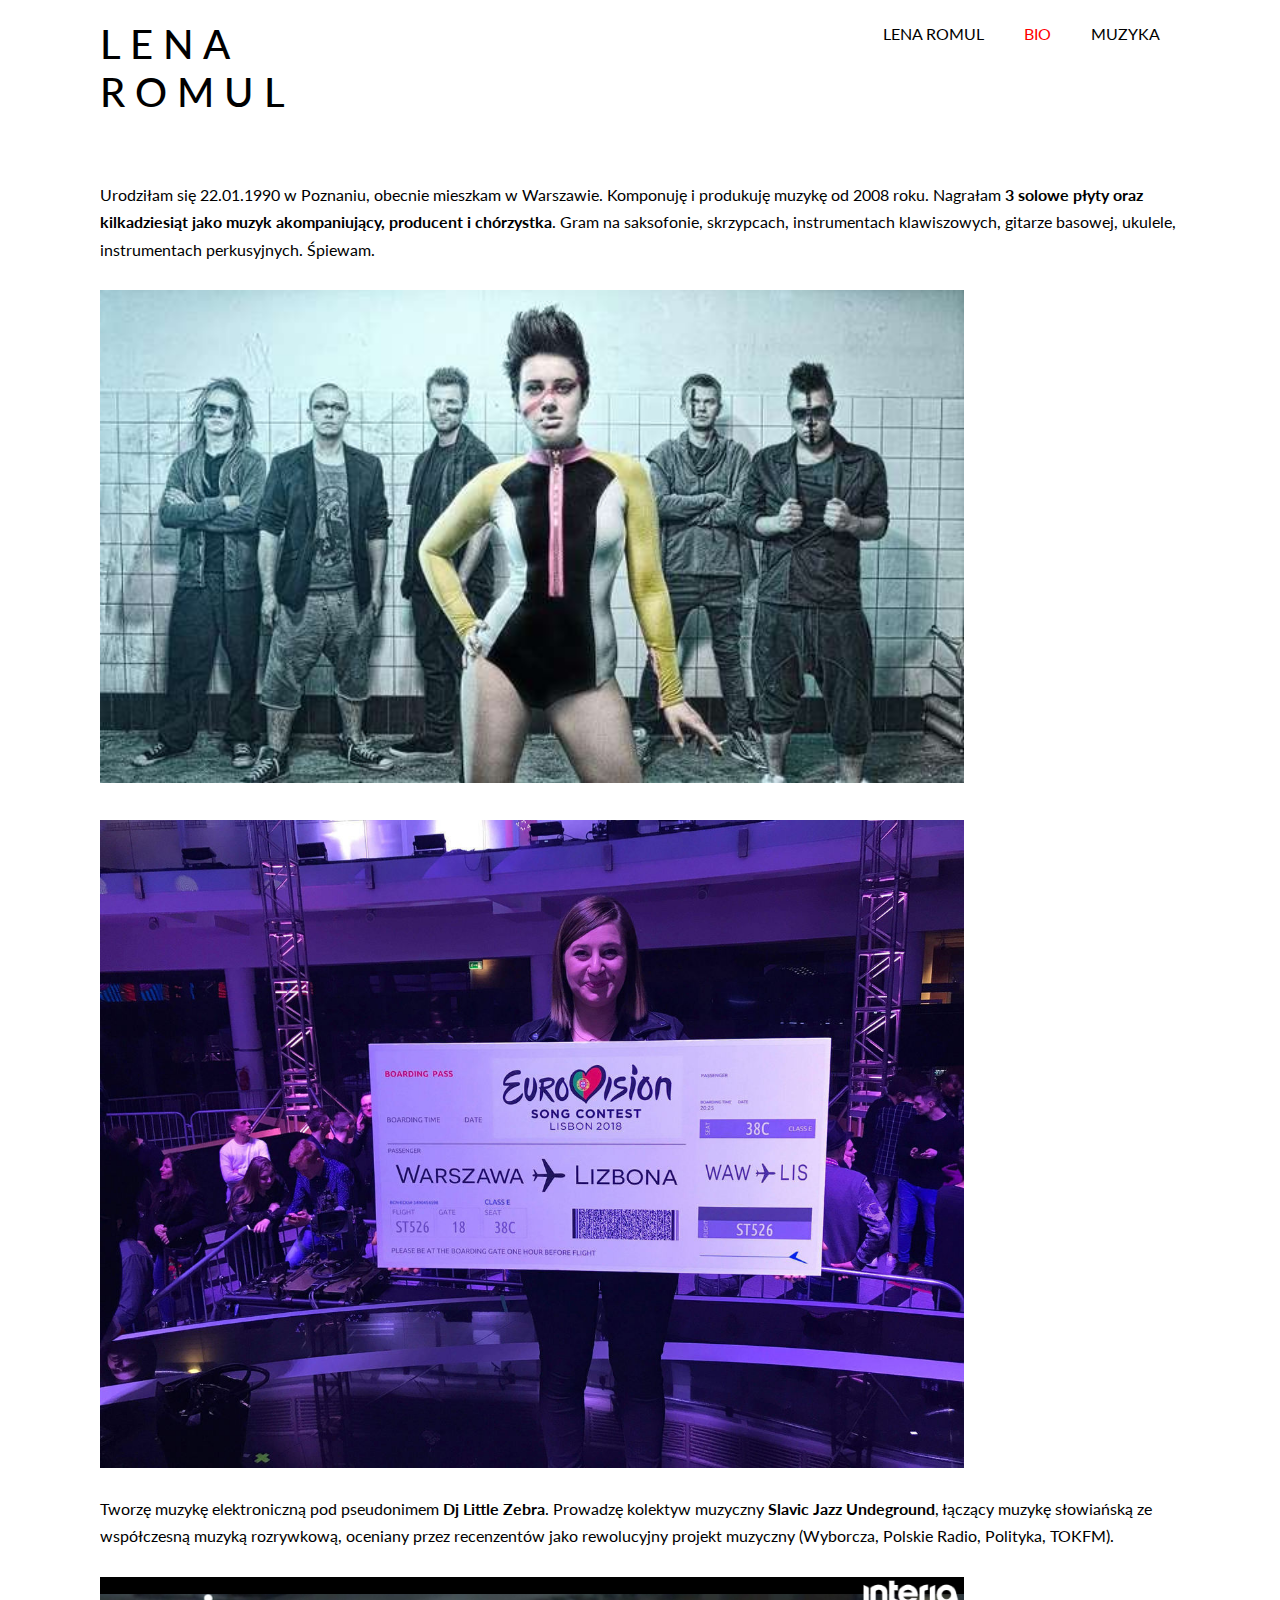
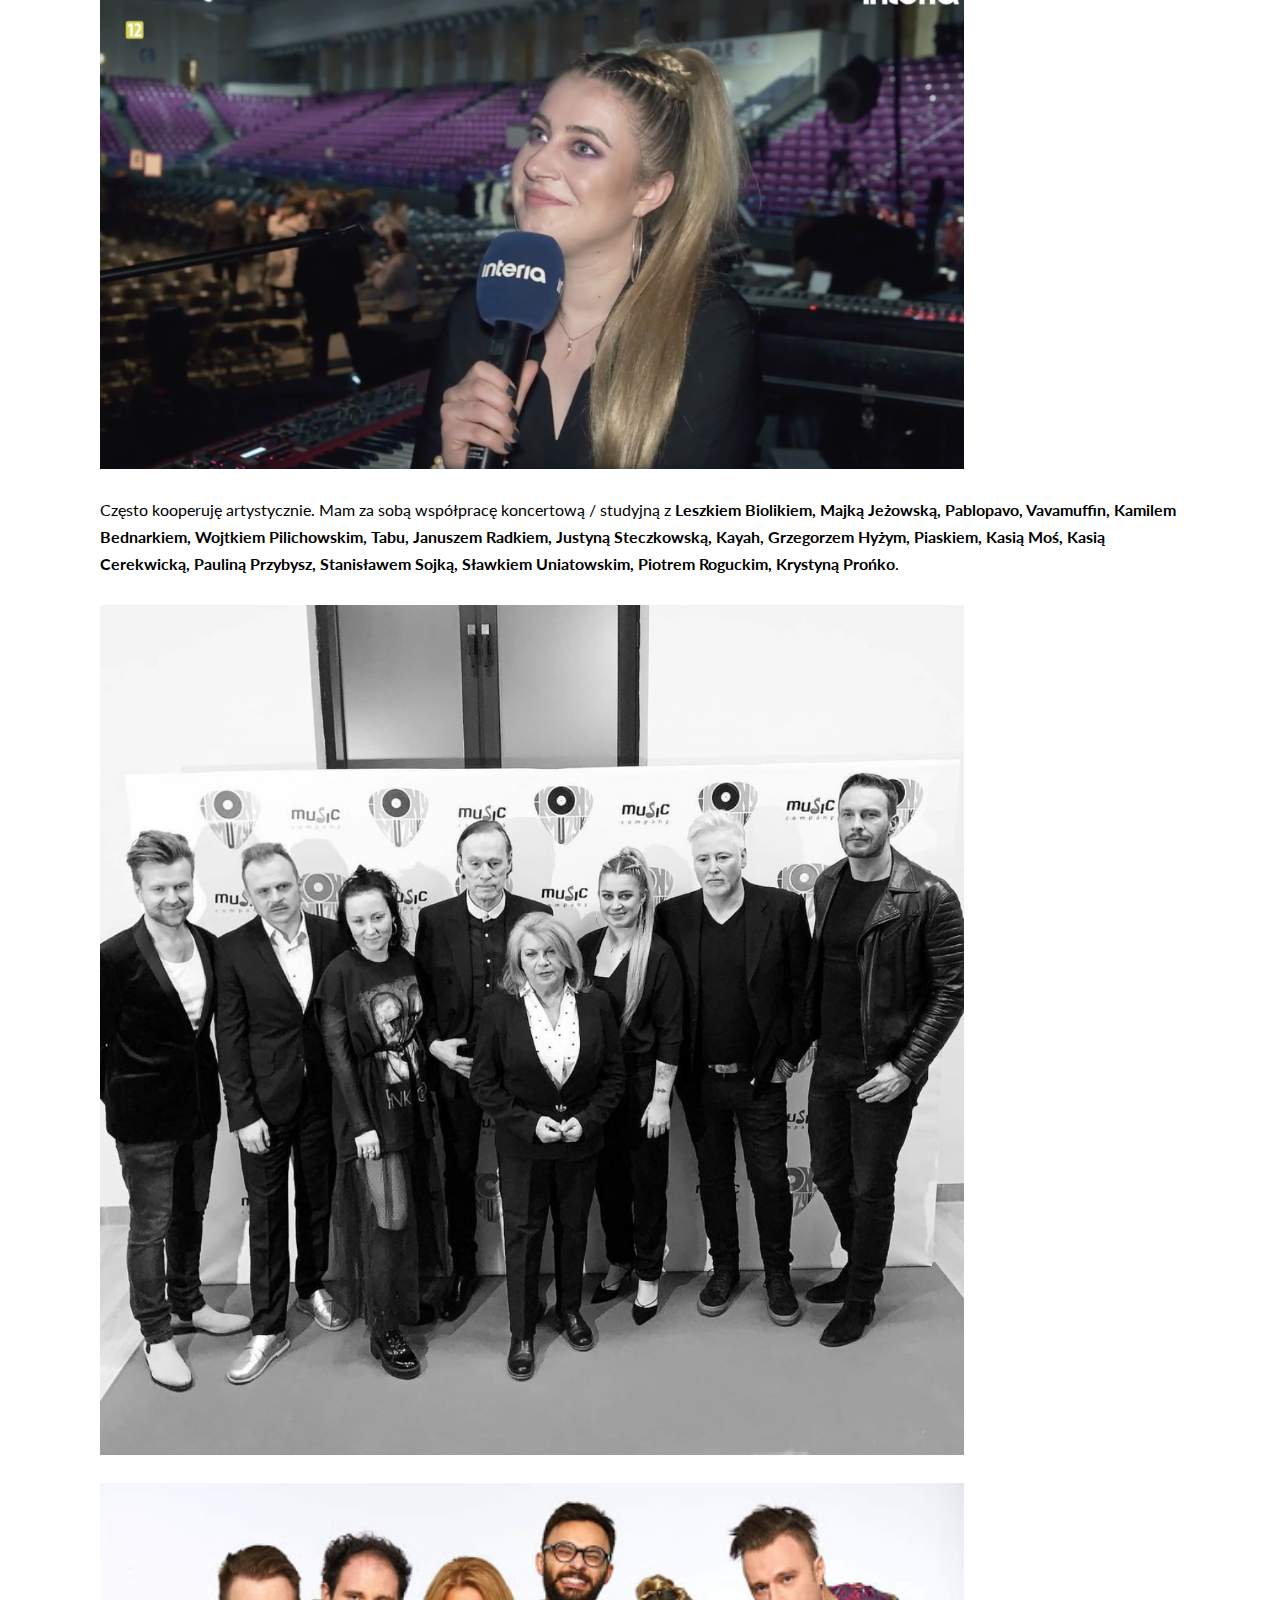
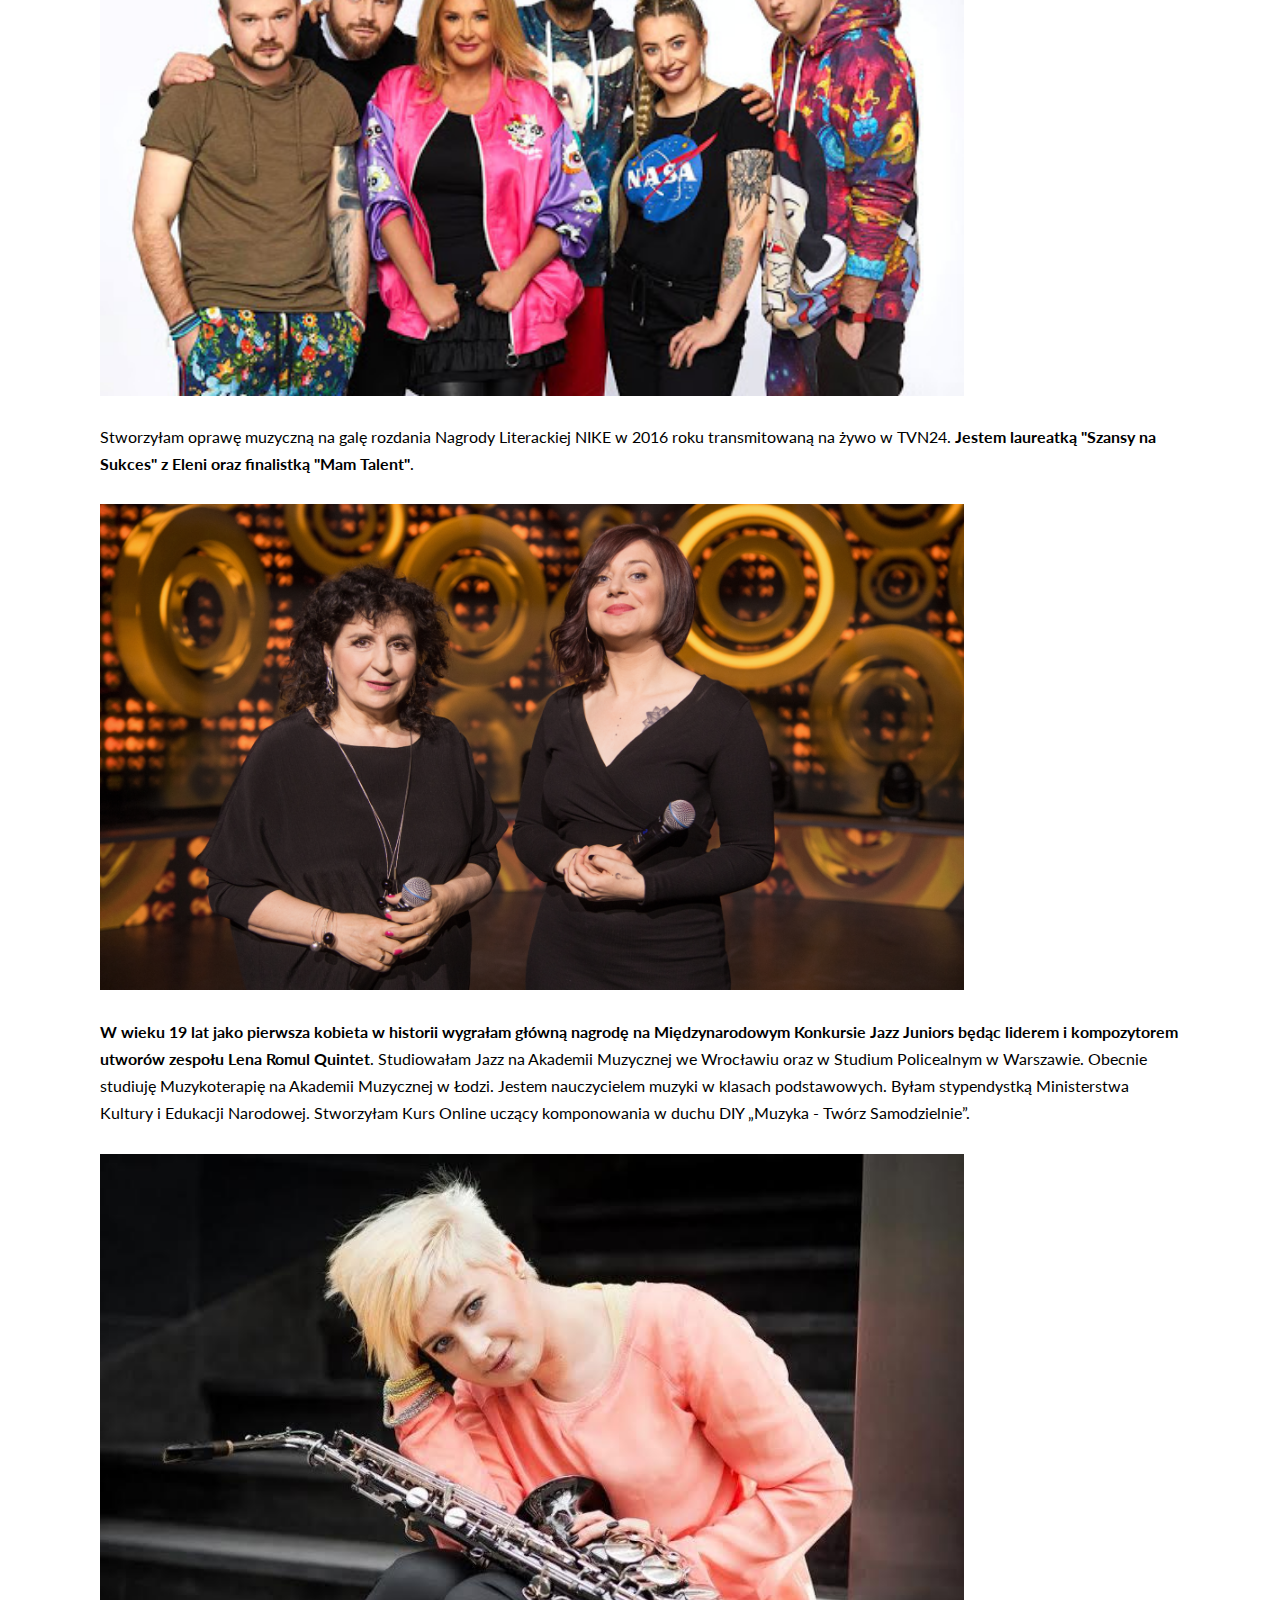
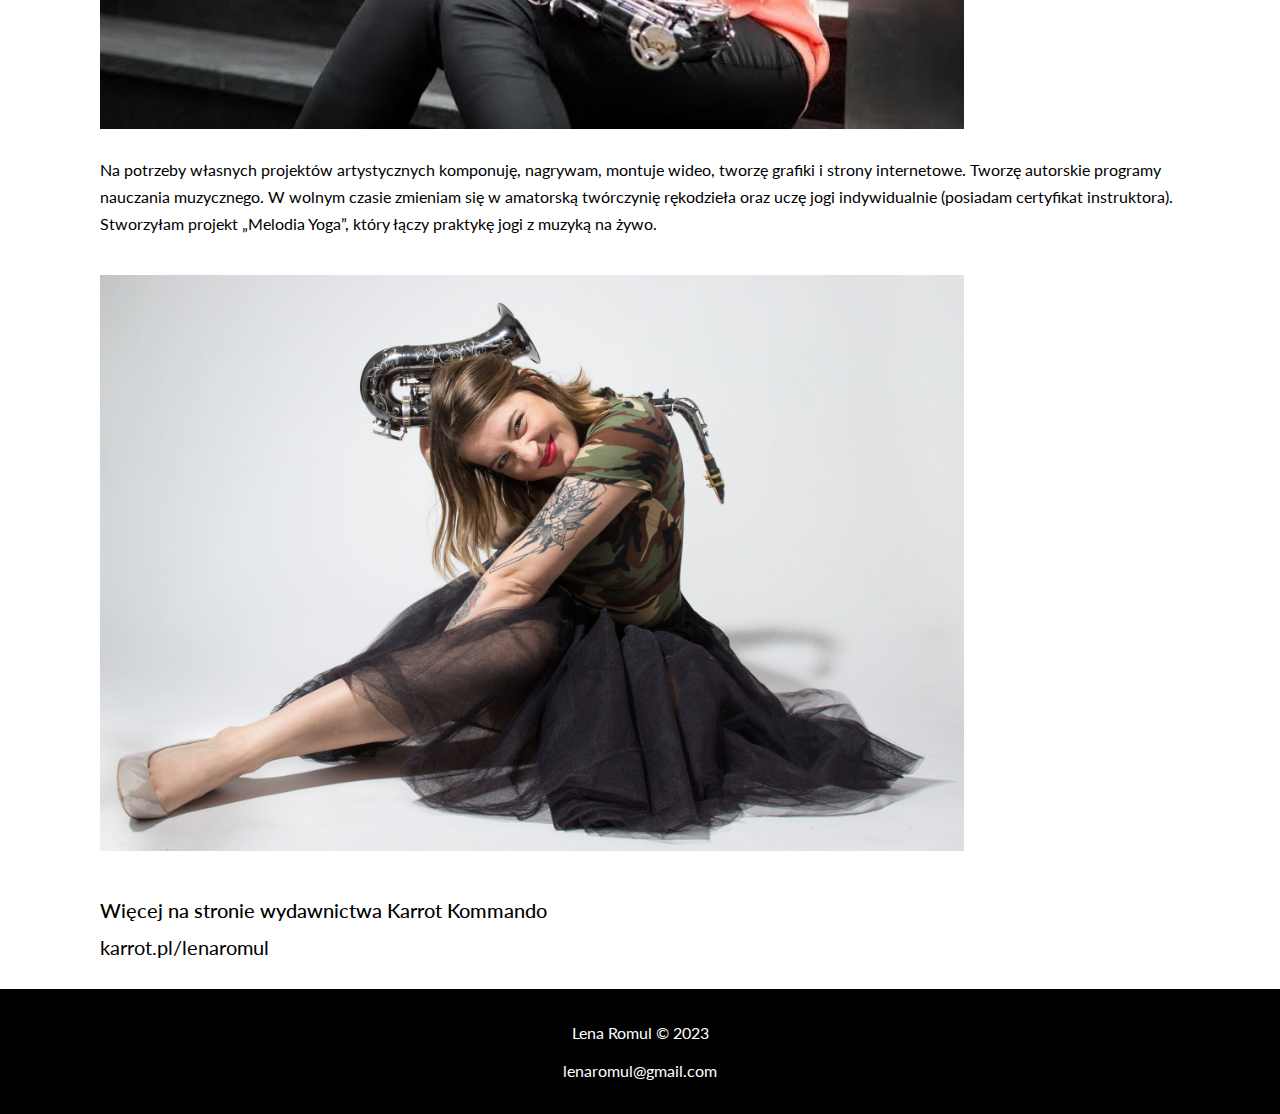
<file: bio.html>
<!DOCTYPE html>
<html lang="en">

<head>
  <meta charset="UTF-8">
  <meta name="viewport" content="width=device-width, initial-scale=1.0">
  <meta http-equiv="X-UA-Compatible" content="ie=edge">
  <meta name="decription" content="Lena Romul - Artystka Multimedialna. Muzyka, obraz, rękodzieło.">
  <meta name="keywords" content="lena romul,saksofon,wokal,producent muzyczny,lekcje muzyki,warszawa,makrama,twórz samodzielnie,DIY,kobieta saksofonistka,kompozytor,autor tekstów, muzyka">
  <link rel="stylesheet" href="https://cdnjs.cloudflare.com/ajax/libs/font-awesome/5.14.0/css/all.min.css" integrity="sha512-1PKOgIY59xJ8Co8+NE6FZ+LOAZKjy+KY8iq0G4B3CyeY6wYHN3yt9PW0XpSriVlkMXe40PTKnXrLnZ9+fkDaog==" crossorigin="anonymous" />
  <link rel="stylesheet" href="https://stackpath.bootstrapcdn.com/bootstrap/4.4.1/css/bootstrap.min.css" integrity="sha384-Vkoo8x4CGsO3+Hhxv8T/Q5PaXtkKtu6ug5TOeNV6gBiFeWPGFN9MuhOf23Q9Ifjh" crossorigin="anonymous">
  <link rel="stylesheet" href="style.css">
  <title> Lena Romul - Biografia </title>
</head>

<body>
  <header>
    <nav id="navbar">
      <div class="container">
        <h1 class="logo"><a href="index.html">L E N A<br>R O M U L</a></h1>
        <ul>
          <li><a href="index.html">LENA ROMUL</a></li>

          <li><a class="current" href="bio.html">BIO</a></li>
  <li><a href="muzyka.html">MUZYKA</a></li>

        <!--  <li><a href="contact.html">Napisz do mnie</a></li> -->
        </ul>
      </div>
    </nav>
</header>
<section id="bio-info">
  <div class="info-content">
    <br>


  <p>
  Urodziłam się 22.01.1990 w Poznaniu, obecnie mieszkam w Warszawie. Komponuję i produkuję muzykę od 2008 roku. Nagrałam <B>3 solowe płyty oraz kilkadziesiąt jako muzyk akompaniujący, producent i chórzystka</B>. Gram na saksofonie, skrzypcach, instrumentach klawiszowych, gitarze basowej, ukulele, instrumentach perkusyjnych. Śpiewam.
<br>
<br>
<img src="pierwszaplyta2.jpg" alt="" width="80%">
<p><br><img src="stars1.jpg" alt="" width="80%">
<br><br>
Tworzę muzykę elektroniczną pod pseudonimem <B>Dj Little Zebra</B>. Prowadzę kolektyw muzyczny <B>Slavic Jazz Undeground</B>, łączący muzykę słowiańską ze współczesną muzyką rozrywkową, oceniany przez recenzentów jako rewolucyjny projekt muzyczny (Wyborcza, Polskie Radio, Polityka, TOKFM).
<br><br>
<img src="lenaromulinteria.png" alt="" width="80%">
<br><br>
Często kooperuję artystycznie. Mam za sobą współpracę koncertową / studyjną z <B>Leszkiem Biolikiem, Majką Jeżowską, Pablopavo, Vavamuffin, Kamilem Bednarkiem, Wojtkiem Pilichowskim, Tabu, Januszem Radkiem, Justyną Steczkowską, Kayah, Grzegorzem Hyżym, Piaskiem, Kasią Moś, Kasią Cerekwicką, Pauliną Przybysz, Stanisławem Sojką, Sławkiem Uniatowskim, Piotrem Roguckim, Krystyną Prońko</B>.
<br><br><img src="poecirocka.jpg" alt="" width="80%">
<br><br><img src="stars4.jpg" alt="" width="80%">

<br><br>Stworzyłam oprawę muzyczną na galę rozdania Nagrody Literackiej NIKE w 2016 roku transmitowaną na żywo w TVN24. <B>Jestem laureatką "Szansy na Sukces" z Eleni oraz finalistką "Mam Talent"</B>.<br>
<br>
<img src="lenaromuleleni.png" alt="" width="80%">
<br><br>
<B>W wieku 19 lat jako pierwsza kobieta w historii wygrałam główną nagrodę na Międzynarodowym Konkursie Jazz Juniors będąc liderem i kompozytorem utworów zespołu Lena Romul Quintet</B>. Studiowałam Jazz na Akademii Muzycznej we Wrocławiu oraz w Studium Policealnym w Warszawie. Obecnie studiuję Muzykoterapię na Akademii Muzycznej w Łodzi. Jestem nauczycielem muzyki w klasach podstawowych. Byłam stypendystką Ministerstwa Kultury i Edukacji Narodowej. Stworzyłam Kurs Online uczący komponowania w duchu DIY „Muzyka - Twórz Samodzielnie”.
<br><br>
<img src="pierwszaplyta3.jpg" alt="" width="80%">

<br><br>
Na potrzeby własnych projektów artystycznych komponuję, nagrywam, montuje wideo, tworzę grafiki i strony internetowe. Tworzę autorskie programy nauczania muzycznego. W wolnym czasie zmieniam się w amatorską twórczynię rękodzieła oraz uczę jogi indywidualnie (posiadam certyfikat instruktora). Stworzyłam projekt „Melodia Yoga”, który łączy praktykę jogi z muzyką na żywo.
    </p>
    <br>
    <img src="Lena.JPG" alt="" width="80%">
    <br>
    <p>
      <br>
    <h5 class="card-title"> Więcej na stronie wydawnictwa Karrot Kommando </h5>
    <a href="https://www.karrot.pl/lenaromul" <button class="button"> <i class="fas fa-compact-disc"></i> karrot.pl/lenaromul</button> </a>
    <br><br>
  </div>
</section>
  <footer id="main-footer">
    <p>Lena Romul &copy; 2023</p>
    <p>lenaromul@gmail.com</p>
  </footer>
</body>

</html>
</file>
<file: style.css>
@import url('https://fonts.googleapis.com/css2?family=Dela+Gothic+One&family=Indie+Flower&family=Lato:wght@400;700&family=Prompt:wght@200;300&family=Quicksand:wght@300&display=swap');

/* Reset */
* {
  margin: 0;
  padding: 0;
  box-sizing: border-box
}
/* Main Styling */
html,body {
  font-family: 'Lato';
  line-height: 1.7em;
}

a {
  color: #333;
  text-decoration: none;
}
h1, h2, h3 {
  padding-bottom: 20px;

}

p {
  margin: 10px 0;
}

/* Utility Classess */
.container {
  margin: auto;
  max-width: 1100px;
  overflow: auto;
  padding: 0 10px;
}

.button {
  font-size: 20px;
}
.button:hover {
background: darkgrey;
}


/* Navbar */
#navbar {
  background: white;
  color: black;
  overflow: auto;
}

#navbar a {
  color: black;
  text-decoration: none;
}

#navbar h1 {
  float: left;
  padding-top: 20px;
}

#navbar ul {
  list-style: none;
  float: right;
}

#navbar ul li {
  float: left;

}

#navbar ul li a {
  display: block;
  padding: 20px;
  text-align: center;
}

#navbar ul li a:hover,
#navbar ul li a.current {
  background: white;
  color: red;
}


/* Showcase */
#showcase {
  background: url('../lenaegipt.jpg') no-repeat center center/cover;
  height: 600px;
}

#showcase .showcase-content {
  color: white;
  text-align: left;
  padding-top: 200px;
  padding-bottom: 50px;
}

#showcase a {
  color: white;
    text-decoration: none;
}

/* Biografia */
#bio-info {
background: white;
color: black;
}

#bio-info .info-content {
  margin: auto;
  max-width: 1100px;
  overflow: auto;
  padding: 0 10px;
}

#bio-info a {
  color: black;
    text-decoration: none;
}

/* Footer */
#main-footer {
  text-align: center;
  background: black;
  color: white;
  padding: 20px;

}

/* Multimedia */
#czarownica-info {
background: white;
color: black;
}

#czarownica-info .czarownica-content {
  margin: auto;
  max-width: 1100px;
  overflow: auto;
  padding: 0 10px;
  text-align: center;
}

#czarownica-info a {
  color: black;
    text-decoration: none;
}

#czarownica-info2 {
background: #b8872c;
color: black;
}

#czarownica-info2 .czarownica-content {
  margin: auto;
  max-width: 1100px;
  overflow: auto;
  padding: 0 10px;
  text-align: center;
}

#czarownica-info3 {
background: #b39d93;
color: black;
}

#czarownica-info3 .czarownica-content {
  margin: auto;
  max-width: 1100px;
  overflow: auto;
  padding: 0 10px;
  text-align: center;
}
#czarownica-info4 {
background: #d9a5c9;
color: black;
}

#czarownica-info4 .czarownica-content {
  margin: auto;
  max-width: 1100px;
  overflow: auto;
  padding: 0 10px;
  text-align: center;
}
</file>
